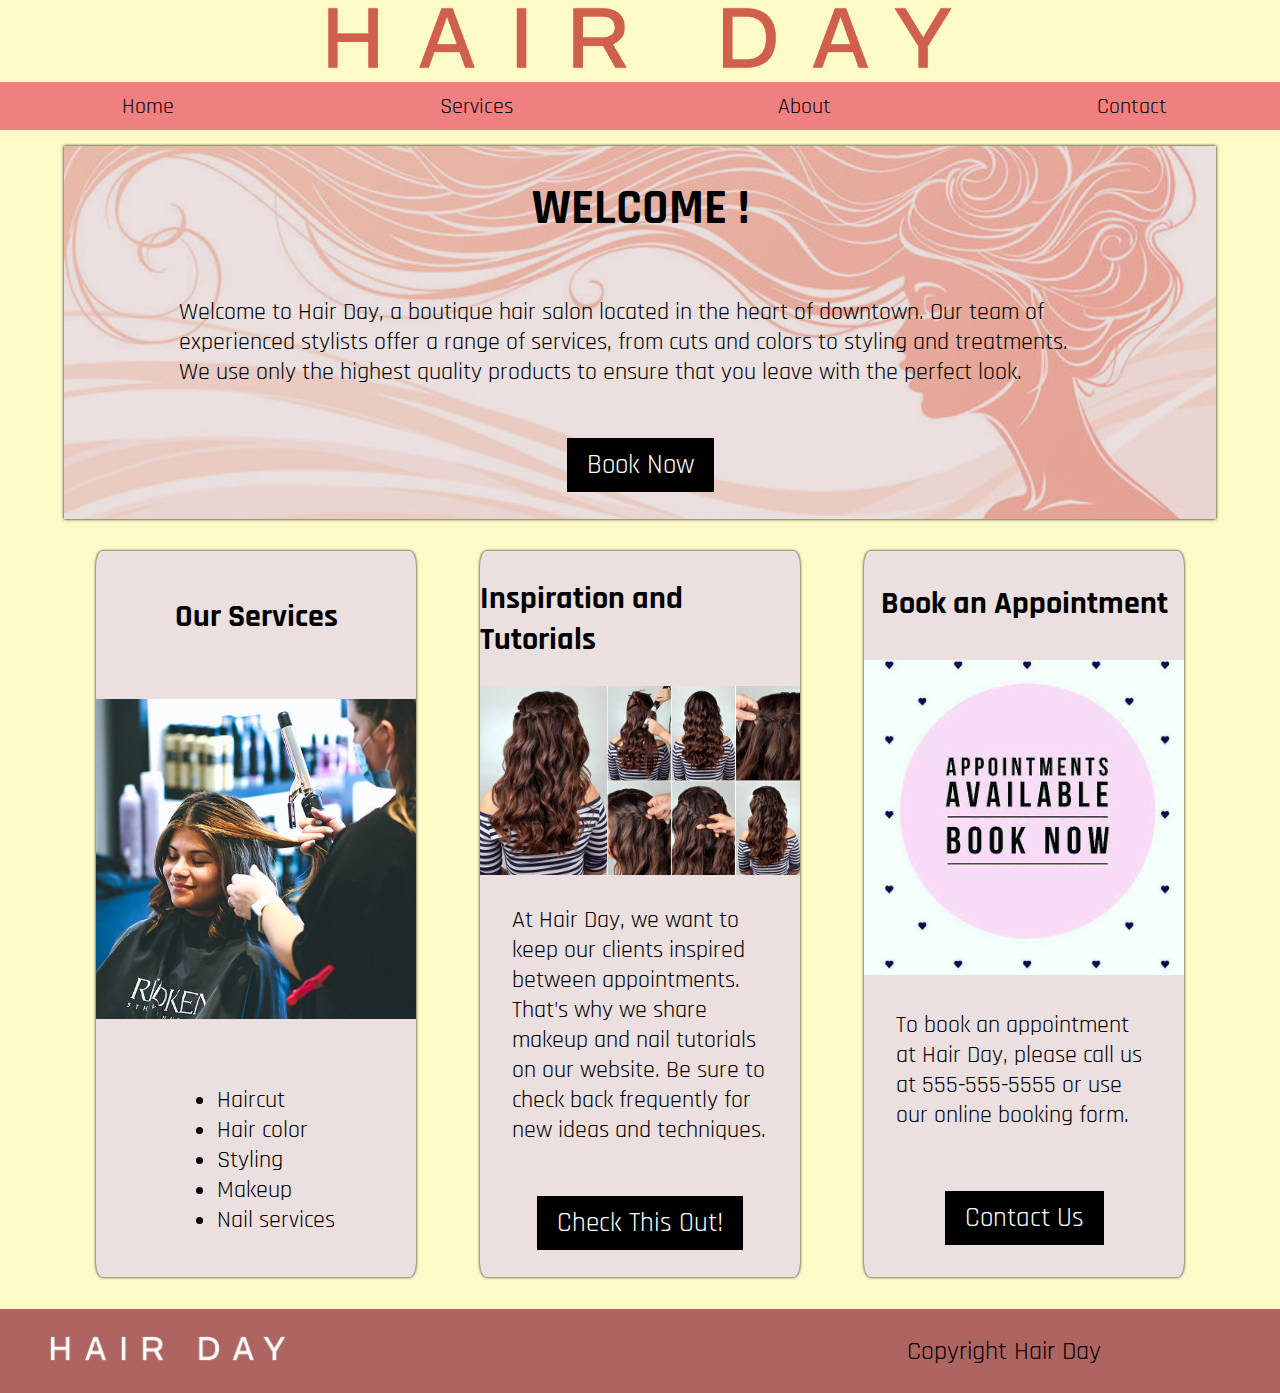
<file: HTML/index.html>
<!DOCTYPE html>
<html lang="en">
<head>
    <meta charset="UTF-8">
    <meta http-equiv="X-UA-Compatible" content="IE=edge">
    <meta name="viewport" content="width=device-width, initial-scale=1.0">
    <title>Hair Day</title>
    <meta name="decription" content="a brrief decription">
    <meta name="author" content="Hair Day">
    <link rel="stylesheet" href="../CSS/home.css">
    <link href="https://fonts.googleapis.com/css2?family=Roboto:ital,wght@0,400;0,700;1,400&display=swap" rel="stylesheet">
    <link rel="preconnect" href="https://fonts.googleapis.com">
    <link rel="preconnect" href="https://fonts.gstatic.com" crossorigin>
    <link href="https://fonts.googleapis.com/css2?family=Rajdhani&family=Roboto:wght@400;500;700&display=swap" rel="stylesheet">
    
      
</head>
<body >
    <header>
        <div class="header">
            <div class="header-img">
                <a href="index.html"><img src="../RESOURCES/Artboard 22.png" alt="hairday_logo"></a>
            </div>
            <nav>
                <div class="ul-menu">
                    <ul>
                        <li class="nav-li"><a href="index.html"> Home</a></li>
                        <li class="nav-li"><a href="Services.html">Services</a></li>
                        <li class="nav-li"><a href="About.html">About</a></li>
                        <li class="nav-li"><a href="Contact.html">Contact</a></li>
                    </ul>
                </div> 
            </nav>
        </div>
        
    </header>
    <main >
        <section class="article1">
            <article >
                <div class="article-div1">
                    <h1>WELCOME !</h1>
                    <p class="slide-p">Welcome to Hair Day, a boutique hair salon located in the heart of downtown. Our team of experienced stylists offer a range of services, from cuts and colors to styling and treatments. We use only the highest quality products to ensure that you leave with the perfect look.</p>
                    <button class="book-btn"><a href="Services.html">Book Now</a></button>
                </div>
                
                
            </article>
        </section>
        <section class="sec-3ar">
            <article>
                <h2>Our Services</h2>
                <div>
                    <img class="services-img" src="../RESOURCES/services.jpg" alt="">
                </div>
                <ul>
                    <li>Haircut</li>
                    <li>Hair color</li>
                    <li>Styling</li>
                    <li>Makeup</li>
                    <li>Nail services</li>
                </ul>
            </article>
        
            <article>
                <h2>Inspiration and Tutorials</h2>
                <div>
                    <img class="tutorial-img" src="../RESOURCES/hair-tutorial.jpg" alt="">
                </div>
                <p>At Hair Day, we want to keep our clients inspired between appointments. That's why we share makeup and nail tutorials on our website. Be sure to check back frequently for new ideas and techniques.</p>
                
                    <button class="book-btn"><a href="https://www.youtube.com/watch?v=befFeHeXqWM&list=PLqHi8Fj5enIZV0fWLfipCj7rp0UCaAKD8">Check This Out!</a></button>
                
            </article>
        
            <article>
                <h2>Book an Appointment</h2>
                <img class="tutorial-img" src="../RESOURCES/booknow.jpg" alt="">
                <p>To book an appointment at Hair Day, please call us at 555-555-5555 or use our online booking form.</p>
                <button class="book-btn"><a href="Contact.html">Contact Us</a> </button>
            </article>
        </section>
    </main>
    <footer>
        <div class="pixou">
            <a href="index.html"><img class="footer-img" src="../RESOURCES/Artboard 23.png" alt=""></a>
        </div>
        <div class="stitou">
            <p>Copyright Hair Day</p>
        </div>
    </footer>
</body>
</html>
</file>
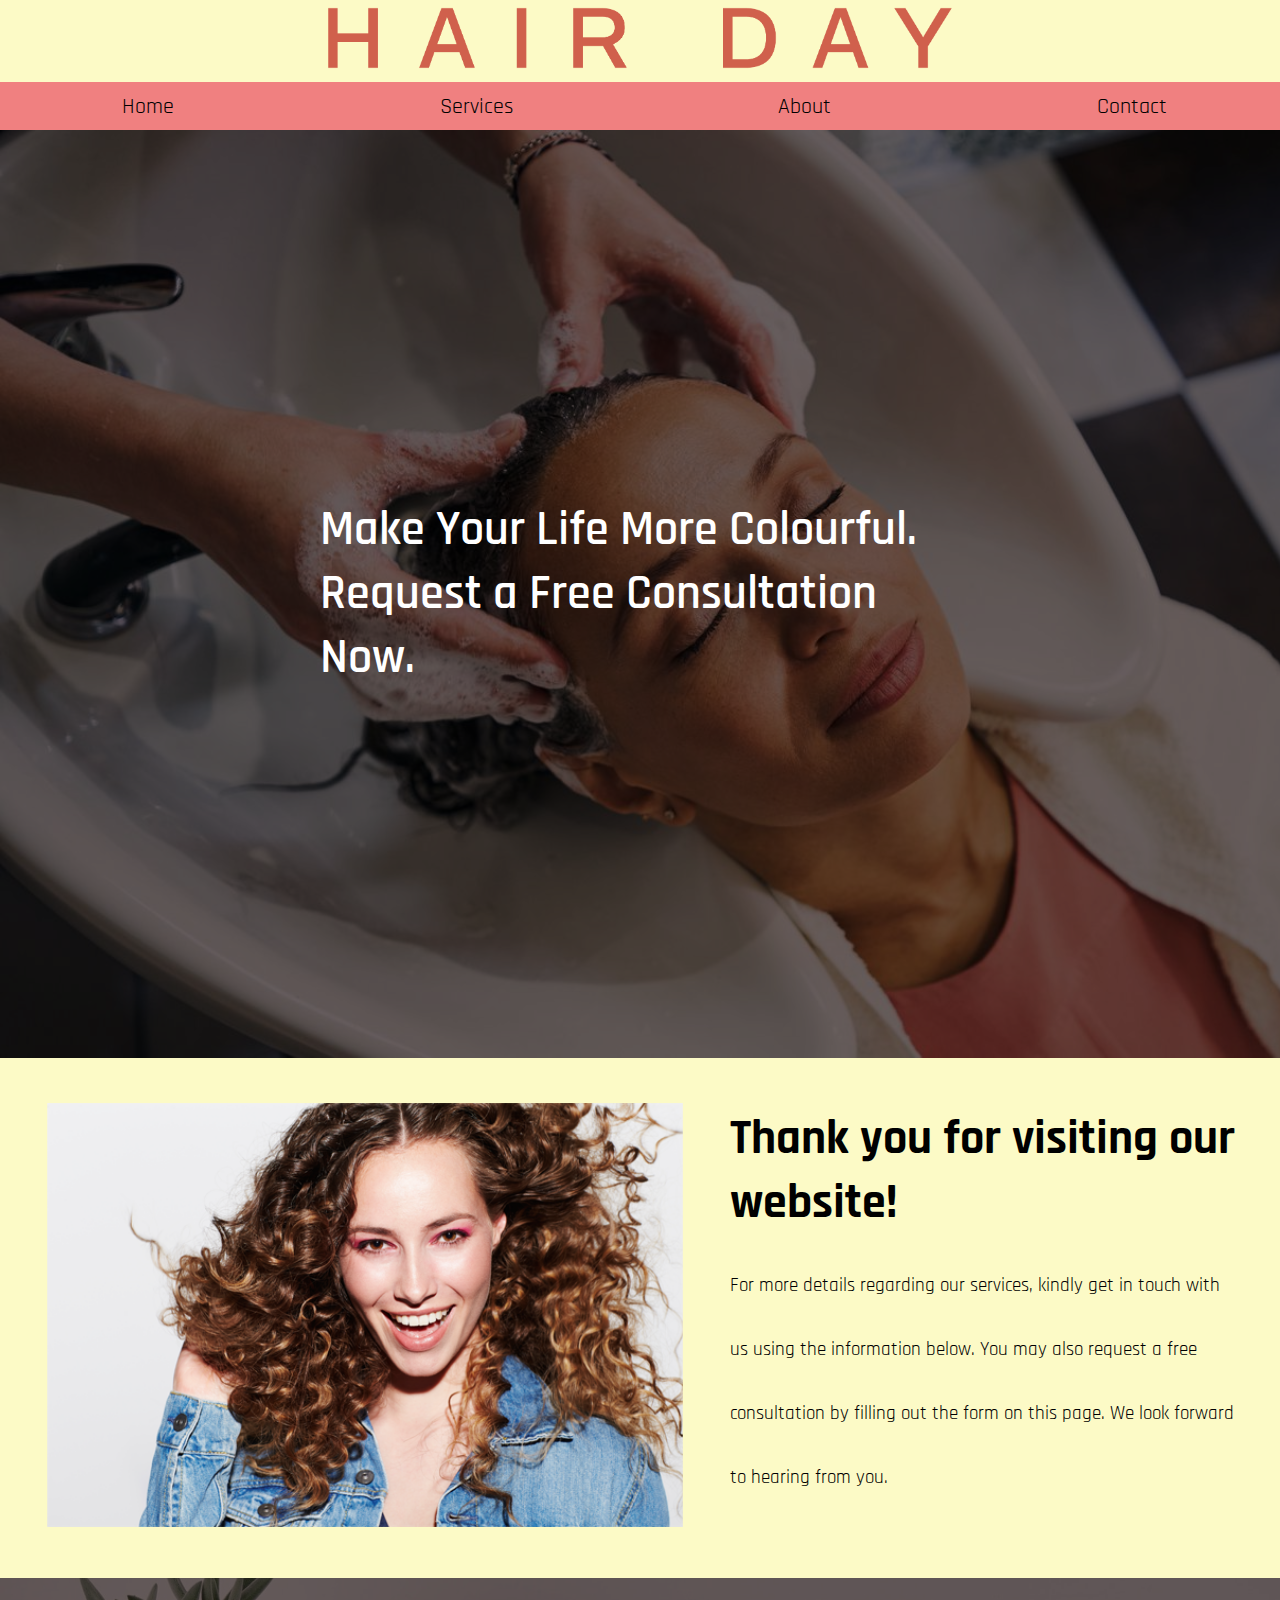
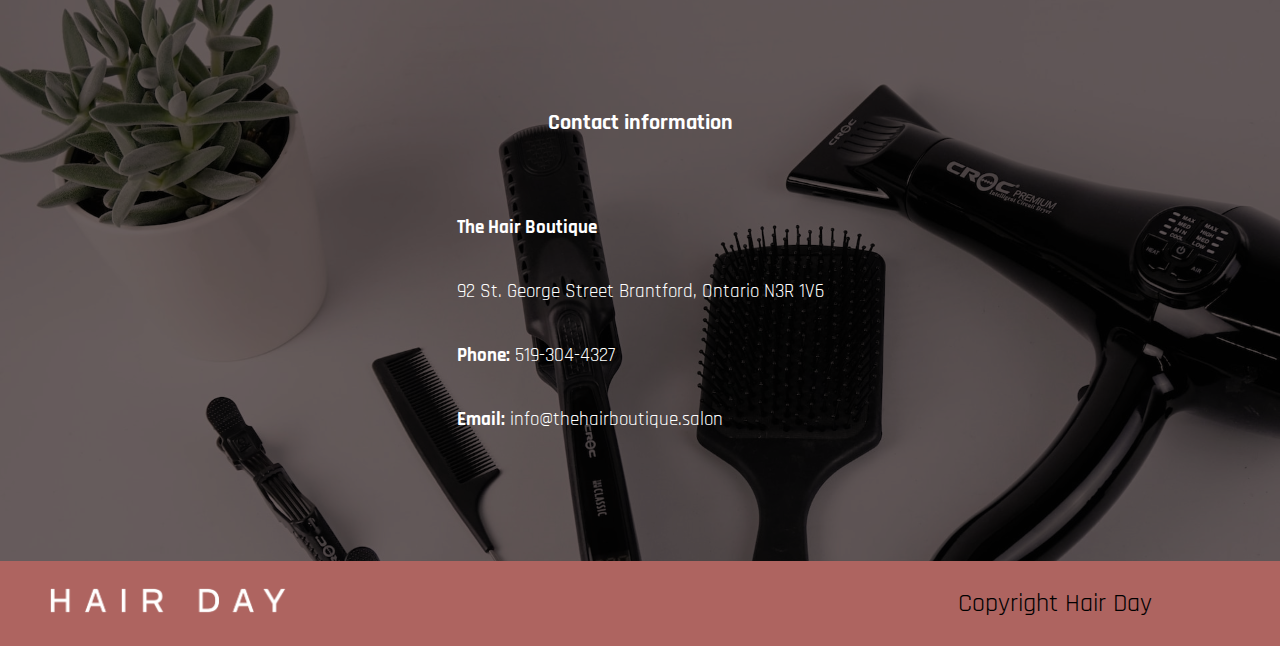
<file: HTML/Contact.html>
<!DOCTYPE html>
<html lang="en">
<head>
    <meta charset="UTF-8">
    <meta http-equiv="X-UA-Compatible" content="IE=edge">
    <meta name="viewport" content="width=device-width, initial-scale=1.0">
    <title>Contact</title>
    <meta name="decription" content="a brrief decription">
    <meta name="author" content="Hair Day">
    <meta name="" content="">
    <meta name="" content="">
    <meta name="" content="">
    <link rel="stylesheet" href="../CSS/styles.css">
    <link rel="stylesheet" href="../CSS/contact.css">

    <link href="https://fonts.googleapis.com/css2?family=Roboto:ital,wght@0,400;0,700;1,400&display=swap" rel="stylesheet">
    <link rel="preconnect" href="https://fonts.googleapis.com">
    <link rel="preconnect" href="https://fonts.gstatic.com" crossorigin>
    <link href="https://fonts.googleapis.com/css2?family=Rajdhani&family=Roboto:wght@400;500;700&display=swap" rel="stylesheet">
    
</head>
<body>
    <header>
        <div class="header">
            <div class="header-img">
                <a href="index.html"><img src="../RESOURCES/Artboard 22.png" alt="hairday_logo"></a>
            </div>
            <nav>
                <div class="ul-menu">
                    <ul>
                        <li class="nav-li"><a href="index.html"> Home</a></li>
                        <li class="nav-li"><a href="Services.html">Services</a></li>
                        <li class="nav-li"><a href="About.html">About</a></li>
                        <li class="nav-li"><a href="Contact.html">Contact</a></li>
                    </ul>
                </div> 
            </nav>
        </div>
    </header>
    <main id="main11">
        <article>
            <div >
                <section class="">
                    <div class="bg-img11">
                            <p>Make Your Life More Colourful. Request a Free Consultation Now.</p>
                    </div>
                </section>

                <section >
                    <div class="thanks" id="thanks">
                        <div class="thanks-img">
                            <img src="../RESOURCES/thanks-image.png" alt="">
                        </div>
                        <div class="thanks-text">
                            <div class="thanks-header">
                                <h4>Thank you for visiting our website!</h4>
                            </div>
                            <div class="thanks-p">
                                <p>For more details regarding our services, kindly get in touch with us using the information below. You may also request a free consultation by filling out the form on this page. We look forward to hearing from you.</p>
                            </div>
                        </div>
                    </div>
                </section >
                    
                    
                <section>
                    <div class="bg-img-12">
                        <div class="nothing"></div>
                        <div class="contact-info">
                            <h3>Contact information</h3>
                            <p><b>The Hair Boutique</b><br> 92 St. George Street​ Brantford, Ontario N3R 1V6 <b><br> Phone:</b> 519-304-4327<b><br> Email:</b>   info@thehairboutique.salon</p>
                         </div>
                        <div class="nothing"></div>
                    </div>
                </section>
            </div>
    </article>
    </main>
    <footer>
        <div class="pixou">
            <a href="index.html"><img class="footer-img" src="../RESOURCES/Artboard 23.png" alt=""></a>
        </div>
        <div class="stitou">
            <p>Copyright Hair Day</p>
        </div>
    </footer>
</body>
</html>
</file>
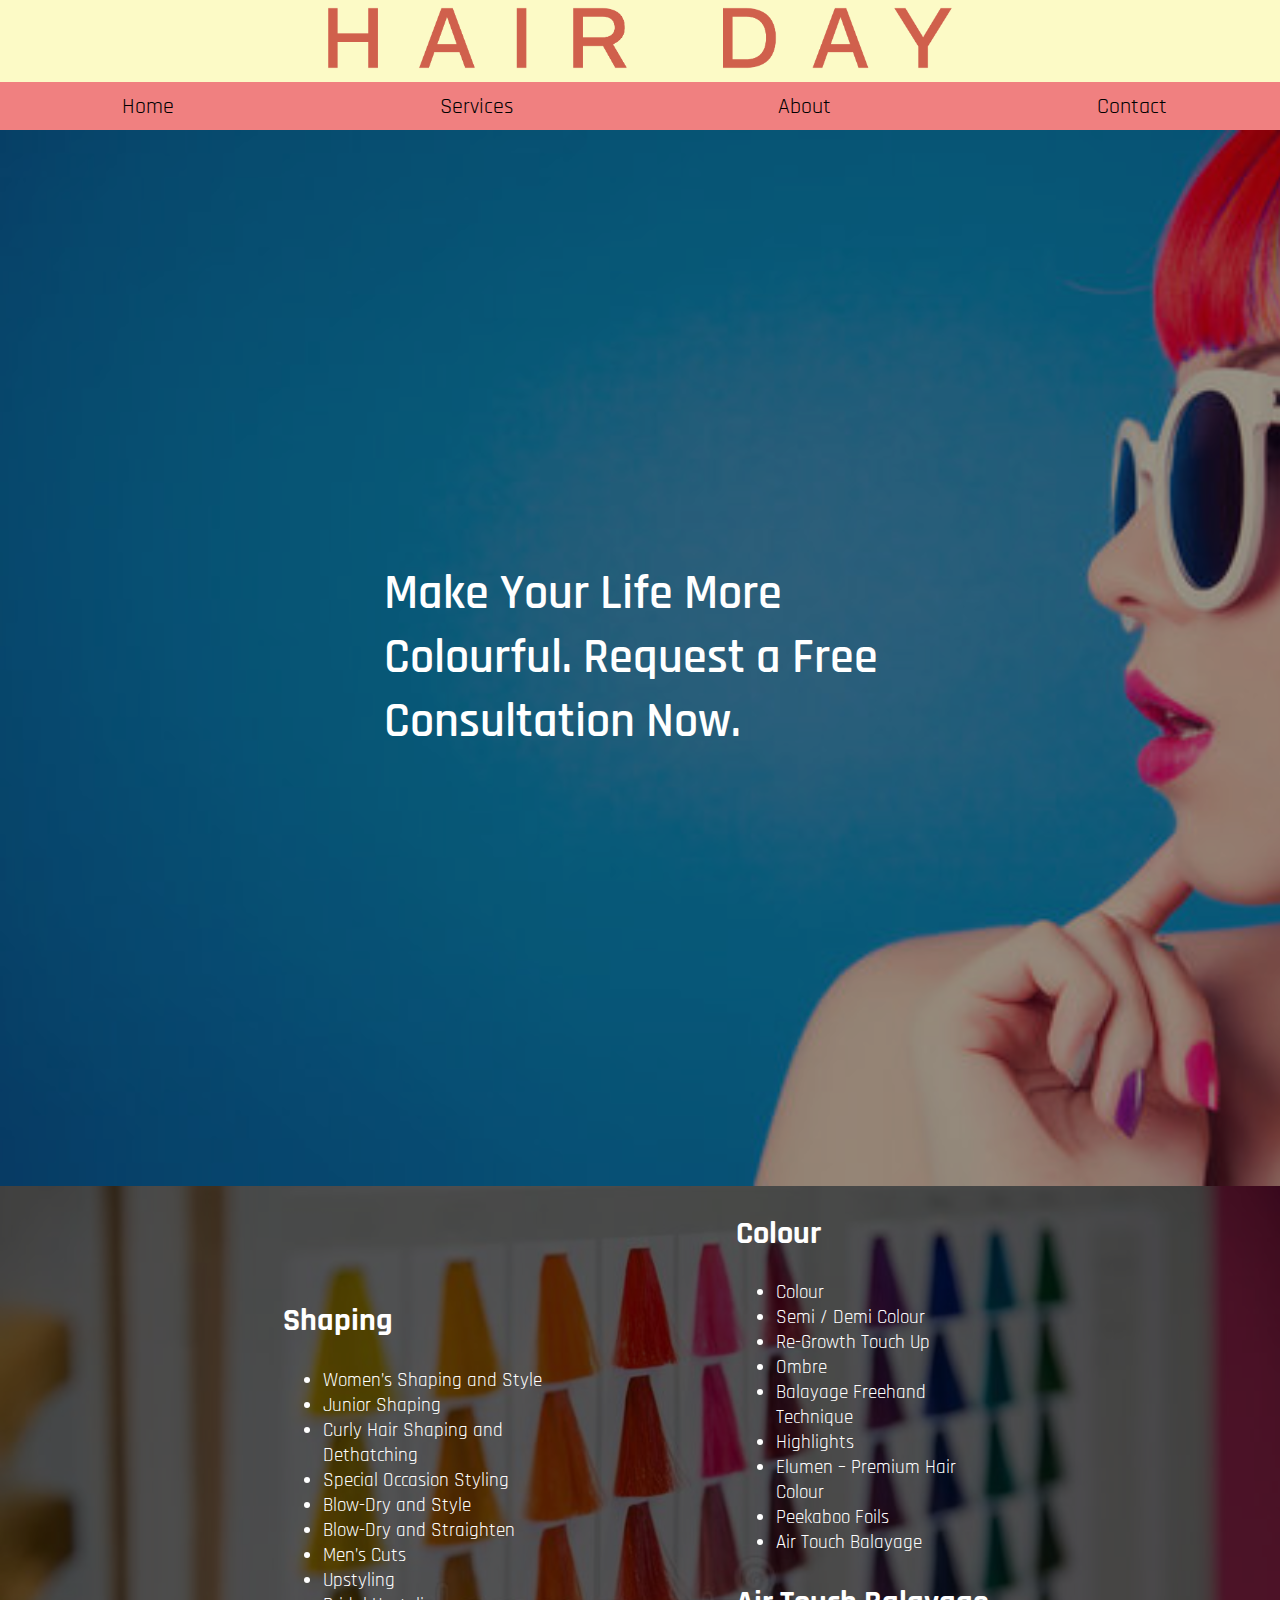
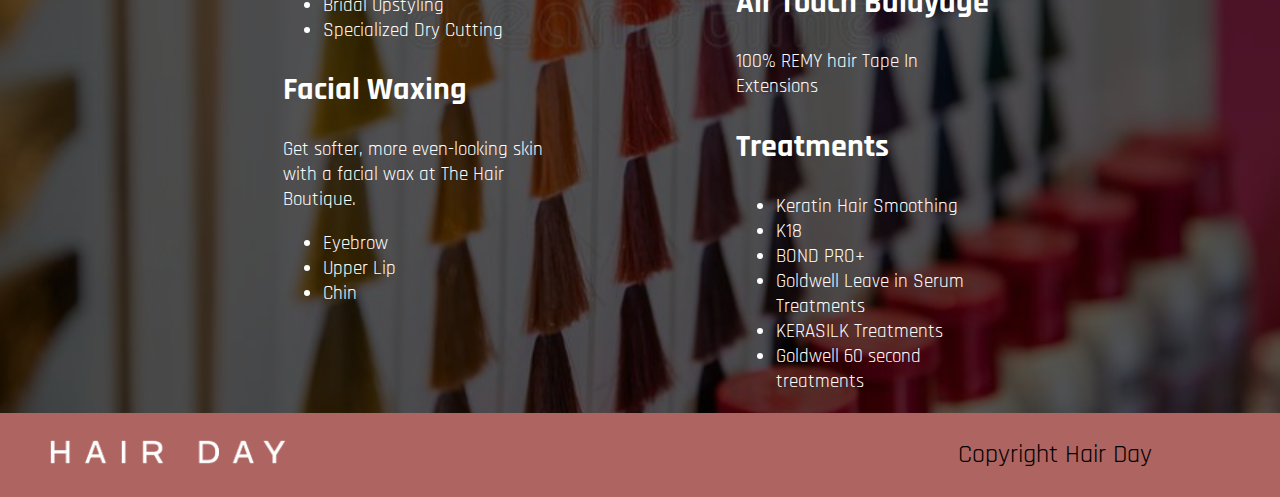
<file: HTML/Services.html>
<!DOCTYPE html>
<html lang="en">
<head>
    <meta charset="UTF-8">
    <meta http-equiv="X-UA-Compatible" content="IE=edge">
    <meta name="viewport" content="width=device-width, initial-scale=1.0">
    <title>Services</title>
    <meta name="decription" content="a brrief decription">
    <meta name="author" content="Hair Day">
    <meta name="" content="">
    <meta name="" content="">
    <meta name="" content="">
    <link rel="stylesheet" href="../CSS/services.css">
    <link rel="stylesheet" href="../CSS/styles.css">
    <link href="https://fonts.googleapis.com/css2?family=Roboto:ital,wght@0,400;0,700;1,400&display=swap" rel="stylesheet">
    <link rel="preconnect" href="https://fonts.googleapis.com">
    <link rel="preconnect" href="https://fonts.gstatic.com" crossorigin>
    <link href="https://fonts.googleapis.com/css2?family=Rajdhani&family=Roboto:wght@400;500;700&display=swap" rel="stylesheet">
    
</head>
<body>
    <header>
        <div class="header">
            <div class="header-img">
                <a href="index.html"><img src="../RESOURCES/Artboard 22.png" alt="hairday_logo"></a>
            </div>
            <nav>
                <div class="ul-menu">
                    <ul>
                        <li class="nav-li"><a href="index.html"> Home</a></li>
                        <li class="nav-li"><a href="Services.html">Services</a></li>
                        <li class="nav-li"><a href="About.html">About</a></li>
                        <li class="nav-li"><a href="Contact.html">Contact</a></li>
                    </ul>
                </div> 
            </nav>
        </div>
    </header>
    <main id="main1">
        <article>
                <div>
                    <section class="sec-bg-img1">
                        <div class="bg-img1">
                                <p>Make Your Life More Colourful. Request a Free Consultation Now.</p>
                        </div>
                    </section>

                    <section class="sec-bg-img2">
                        <div class="bg-img2">
                            <div class="hair-list">
                                <h2>Shaping</h2>
                                <ul>
                                    <li>Women’s Shaping and Style</li>
                                    <li>Junior Shaping</li>
                                    <li>Curly Hair Shaping and Dethatching</li>
                                    <li>Special Occasion Styling</li>
                                    <li>Blow-Dry and Style</li>
                                    <li>Blow-Dry and Straighten</li>
                                    <li>Men’s Cuts</li>
                                    <li>Upstyling</li>
                                    <li>Bridal Upstyling</li>
                                    <li>Specialized Dry Cutting</li>
                                </ul>
                                <h2>Facial Waxing</h2>
                                <p>Get softer, more even-looking skin with a facial wax at The Hair Boutique.</p>
                                <ul>
                                    <li>Eyebrow</li>
                                    <li>Upper Lip</li>
                                    <li>Chin</li>
                                </ul>
                            </div>
                            <div class="hair-list">
                                <h2>Colour</h2>
                                <ul>
                                    <li>Colour</li>
                                    <li>Semi / Demi Colour</li>
                                    <li>Re-Growth Touch Up</li>
                                    <li>Ombre</li>
                                    <li>Balayage Freehand Technique</li>
                                    <li>Highlights</li>
                                    <li>Elumen – Premium Hair Colour</li>
                                    <li>Peekaboo Foils</li>
                                    <li>Air Touch Balayage</li>
                                </ul>
                                <h2>Air Touch Balayage</h2>
                                <p>100% REMY hair Tape In Extensions</p>
                                <h2>Treatments</h2>
                                <ul>
                                    <li>Keratin Hair Smoothing</li>
                                    <li>K18</li>
                                    <li>BOND PRO+</li>
                                    <li>Goldwell Leave in Serum Treatments</li>
                                    <li>KERASILK Treatments</li>
                                    <li>Goldwell 60 second treatments</li>
                                </ul>
                            </div>
                        </div>
                    </section>
                    <section class="">

                    </section>
                </div>
        </article>
        
    </main>
    <footer>
        <div class="pixou">
            <a href="index.html"><img class="footer-img" src="../RESOURCES/Artboard 23.png" alt=""></a>
        </div>
        <div class="stitou">
            <p>Copyright Hair Day</p>
        </div>
    </footer>
</body>
</html>
</file>
<file: CSS/home.css>
/*general styles */
body{
    background-color: rgb(252, 250, 198);
    font-family: 'Rajdhani', sans-serif;
    font-size: 1em;
    margin: 0;
}
header{
    background-color: rgb(252, 250, 198);
    width: 100%;
    padding-top: auto;
}
main{
    display: flex 1fr 3fr 1fr;
    justify-content: space-between;
    flex-wrap: wrap;
    margin-left: 5%;
    margin-right: 5%;
}
h1{
    font-size: 3rem;
}

h2{
    font-size: 2rem;
}
header > img {
    display: block;
    margin-left: auto;
    margin-right: auto;
    width: 6 em;
    height: 3em;
}

nav ul {
    display: flex;
    padding-inline-start:0px;
    list-style: none;
    text-align: center;
    gap: 2rem;
    margin: 0;
    background-color: lightcoral;
}

nav li {
    flex: 1;
    height: 3rem;
    display: flex;
    align-items: center;
    justify-content: center;
    
}
footer {
    display: flex;
    align-items: center;
    background-color: rgba(168, 88, 88, 0.925);
}
.footer-img{
    flex: 1;
    width: 15rem;
    height: auto;
    margin-bottom: 0;
    margin-left: 3em;
}
footer > div {
    flex: 1;
    text-align: end;
    margin-right: 10vw;
}
nav ul li:hover{
    background-color: rgba(150, 37, 37, 0.795);
}
li a:hover{
    color: white;
}

li a{
    text-decoration: none;
    color: rgb(0, 0, 0);
    font-size: 1.38em;
}
img{
    width: 50vw;
    height: auto;
}
.header-img{
    display: flex;
    align-items: center ;
    justify-content: center;
}
footer > div > p {
    font-size: 1.6em;
    flex: 1;
    align-items: flex-end;
}
.pixou{
    flex: 1;
    text-align: start;
    margin-right: 10vw;
}
/*specific styles*/
.article1{
    background-color: rgb(235, 223, 223);
    background-blend-mode: multiply;
    background-image: url(../RESOURCES/banner.jpg);
    background-repeat: no-repeat;
    background-size: cover;
    background-position: center;
    animation: show-up-animation 0.7s ease-out;
    
}
.article-div1{
    display: flex;
    flex-direction: column; 
    justify-content: space-between;
    align-items: center;
    box-shadow: 0px 0px 3px 0px;
}
.book-btn{  
    cursor: pointer;
    background-color: rgb(0, 0, 0);
    padding: 10px 20px;
    font-size: 1.7em;
    border: none;
    margin: 1em;
    position: relative;
    z-index: 1;
}
.book-btn::after{
    content: '';
    position: absolute;
    width: 100%;
    height: 100%;
    background-color: rgba(252, 250, 198,0.5);
    top: 0;
    left: 0;
    z-index: -1;
    transition: transform 200ms ease-in;
}
.book-btn::after{
    transform: scaleX(0);
    transform-origin: right;
}
.book-btn:hover::after{
    transform: scaleX(1);
    transform-origin: left;
}


.book-btn a {
    color: white;
    text-decoration: none;
    font-family: 'Rajdhani', sans-serif;
}
main{
    padding-top: 1em;
}

section {
    display: flex;
    flex-wrap: wrap;
    
}
article {
    flex: 1;
    flex-wrap: wrap;
}

.tutorial-img{
    width: 20rem;
    height: auto;
    margin-bottom: 0;
}
.services-img{
    width: 20rem;
    height: auto;
    margin-bottom: 0;
}

@keyframes show-up-animation {
    0% {
        transform: translateY(100%);
        opacity: 0;
    }
    50% {
        transform: translateY(50%);
        opacity: 0;
    }
    100% {
        transform: translateY(0);
        opacity: 1;
    }
}
.sec-3ar > article{
    background-color: rgb(235, 223, 223);
    border-radius: 2%;
    margin: 2em;
    display: flex;
    align-items: center;
    justify-content: center;
    box-shadow: 0px 0px 3px 0px;
}
p{
    margin-left: 10%;
    margin-right: 10%;
    font-size: 1.5em;
}
.sec-3ar > article > ul{
    font-size: 1.5em;
}
</file>
<file: CSS/styles.css>
body{
    background-color: rgb(252, 250, 198);
    font-family: 'Rajdhani', sans-serif;
    font-size: 1em;
    margin: 0;
}
header{
    background-color: rgb(252, 250, 198);
    width: 100%;
    padding-top: auto;
}
main{
    display: flex 1fr 3fr 1fr;
    justify-content: space-between;
    flex-wrap: wrap;
    margin-left: 5%;
    margin-right: 5%;
}
h1{
    font-size: 3rem;
}

h2{
    font-size: 2rem;
}
header > img {
    display: block;
    margin-left: auto;
    margin-right: auto;
    width: 6 em;
    height: 3em;
}

nav ul {
    display: flex;
    padding-inline-start:0px;
    list-style: none;
    text-align: center;
    gap: 2rem;
    margin: 0;
    background-color: lightcoral;
}

nav li {
    flex: 1;
    height: 3rem;
    display: flex;
    align-items: center;
    justify-content: center;
    
}
footer {
    display: flex;
    align-items: center;
    background-color: rgba(168, 88, 88, 0.925);
}
.footer-img{
    flex: 1;
    width: 15rem;
    height: auto;
    margin-bottom: 0;
    margin-left: 3em;
}
footer > div {
    flex: 1;
    text-align: end;
    margin-right: 10vw;
}
nav ul li:hover{
    background-color: rgba(150, 37, 37, 0.795);
}
li a:hover{
    color: white;
}

li a{
    text-decoration: none;
    color: rgb(0, 0, 0);
    font-size: 1.38em;
}
img{
    width: 50vw;
    height: auto;
}
.header-img{
    display: flex;
    align-items: center ;
    justify-content: center;
}
footer > div > p {
    font-size: 1.6em;
    flex: 1;
    align-items: flex-end;
}
.pixou{
    flex: 1;
    text-align: start;
    margin-right: 10vw;
}
</file>
<file: CSS/contact.css>
#main11{
    margin:0;
}
article{
    display: flex;
    flex-direction: column;
}
.bg-img11{
    color: white;
    font-size: 3em;
    font-weight: 600;
    line-height: 4rem;
    flex: 1;
    padding:25%;
    background-image: url(../RESOURCES/hair-wash.jpg);
    background-color: rgb(104, 94, 94);
    background-blend-mode: multiply;
    background-size: cover;
    min-height: 7vh;
}
#thanks{
    background-color: rgb(252, 250, 198);
    padding: 5vh;
    display: flex ;
    justify-content: space-between;
    min-height: 7vh;
    gap: 5vh;
    flex-wrap: wrap;
    align-items: center;
}
.thanks-img, .thanks-text{
    flex: 1;

}
.thanks-text p{
    font-size: 1.2rem;
    line-height: 4rem;
}
.thanks-text h4{
    font-size: 3rem;
    margin: 0;
    line-height: 4rem;
}

.bg-img-12{
    color: white;
    line-height: 4rem;
    font-size: 1.2rem;
    flex: 1;
    background-image: url(../RESOURCES/hair-tools.jpg);
    background-color: rgb(104, 94, 94);
    background-blend-mode: multiply;
    background-size: cover;
}

span{
    font-weight: 600;
}
.contact-info{
    display: flex;   
    align-items: center;
    justify-content: center;
    flex-direction: column;
    flex-wrap: wrap;
    padding: 10vh;

}
</file>
<file: CSS/services.css>
#main1{
    margin:0;
}
/*1st image*/
article{
    display: flex;
    flex-direction: column;
}
.bg-img1{
    flex: 1;
    padding: 30%;
    background-image: url(../RESOURCES/color-hair1.jpg);
    background-color: rgb(156, 148, 148);
    background-blend-mode: multiply;
    background-size: cover;
}
.bg-img1 p{
    color: white;
    font-size: 3em;
    font-weight: 600;
    line-height: 4rem;
}
.sec-bg-img1{
    animation: fadeIn 2s; /* Fade in over a duration of 2 seconds */
    animation-fill-mode: forwards; /* Keep the image at its final state after the animation */
    
}


/*2nd image*/
.bg-img2{
    color: white;
    background-image: url(../RESOURCES/hair-samples.jpg);
    background-color: rgb(87, 86, 86);
    background-blend-mode: multiply;
    background-size: cover;
    display: flex;
    flex-wrap: wrap;
    align-items: center;
    justify-content: center;
    gap: 15%;
    font-size: 1.2em;
}
.hair-list{
  max-width: 29vh;
}


  /*ANIMATIONS*/
@keyframes fadeIn {
    from {
      opacity: 0;
    }
    to {
      opacity: 1;
    }
  }
</file>
